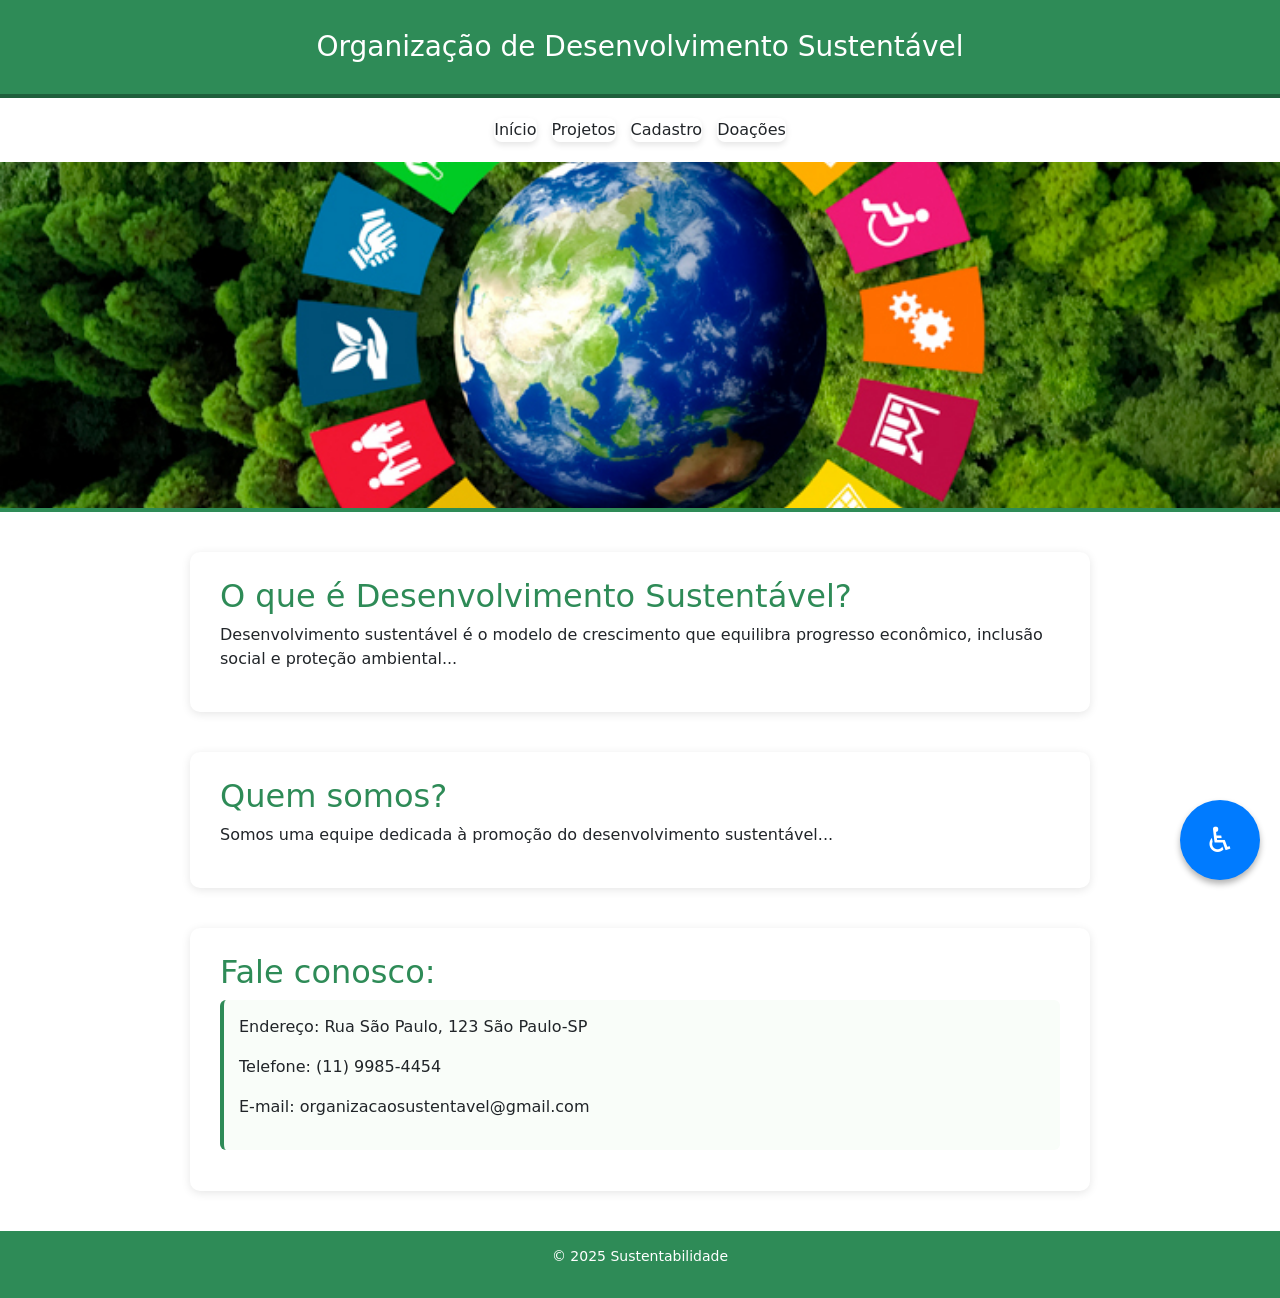
<file: index.html>
<!DOCTYPE html>
<html lang="pt-BR">
<head>
  <meta charset="UTF-8">
  <meta name="viewport" content="width=device-width, initial-scale=1.0">
  <title>Organização de Desenvolvimento Sustentável</title>
  <link rel="stylesheet" href="css/style.css">
  <link href="https://cdn.jsdelivr.net/npm/bootstrap@5.3.3/dist/css/bootstrap.min.css" rel="stylesheet">
</head>
<body>

<header class="center vermelho">
  <h1>Organização de Desenvolvimento Sustentável</h1>
</header>

<nav>
  <a href="#home" class="nav-link">Início</a>
  <a href="#projetos" class="nav-link">Projetos</a>
  <a href="#cadastro" class="nav-link">Cadastro</a>
  <a href="#doacoes" class="nav-link">Doações</a>
  <button id="accessibility-btn" aria-label="Abrir menu de acessibilidade">♿</button>
</nav>

<main id="app">
  <!-- Conteúdo carregado dinamicamente -->
</main>

<footer>
  <p>© 2025 Sustentabilidade</p>
</footer>

<!-- Menu de Acessibilidade-->
<div id="accessibility-menu" class="hidden" role="dialog" aria-label="Menu de acessibilidade">
  <h3>Acessibilidade</h3>
  <button id="increase-font">Aumentar fonte</button>
  <button id="decrease-font">Diminuir fonte</button>
  <button id="toggle-contrast">Alto contraste</button>
  <button id="read-text">Ler texto</button>
  <button id="stopBtn">Parar Leitura</button>
</div>

<script src="js/app.js"></script>
<script src="https://cdn.jsdelivr.net/npm/bootstrap@5.3.3/dist/js/bootstrap.bundle.min.js"></script>
</body>
</html>
</file>
<file: css/style.css>
/* ======== ESTILO GERAL ======== */
body {
  margin: 0;
  font-family: Arial, sans-serif;
  background-color: #f4f6f7;
  color: #333;
  line-height: 1.6;
}

/* ======== CABEÇALHO ======== */
header {
  background-color: #2e8b57; 
  color: white;
  padding: 30px 20px;
  text-align: center;
  border-bottom: 4px solid #1f5f3c;
}

header h1 {
  margin: 0;
  font-size: 28px;
}

/* ======== MENU DE NAVEGAÇÃO ======== */
nav {
  display: flex;                 /* ativa flexbox */
  justify-content: center;       /* centraliza os itens horizontalmente */
  gap: 15px;                     /* espaço entre os links */
  margin: 20px 0;
  flex-wrap: wrap;               /* permite quebrar linha em telas pequenas */
}

nav a {
  padding: 10px 20px;
  text-decoration: none;
  font-weight: bold;
  color: white;
  background-color: #28a745;
  border-radius: 8px;
  transition: all 0.3s ease;
  box-shadow: 0 3px 6px rgba(0,0,0,0.1);
}

nav a:hover {
  background-color: #1f7a33;
  color: #ffffff;
  transform: translateY(-2px);
  box-shadow: 0 5px 10px rgba(0,0,0,0.15);
}

nav a.active {
  background-color: #2e8b57;         /* cor diferente para o link ativo */
  box-shadow: 0 5px 10px rgba(0,0,0,0.2);
  transform: translateY(-2px);
}

/* ======== IMAGEM PRINCIPAL ======== */
#img1 {
  display: block;
  width: 100%;
  height: 350px;
  object-fit: cover;
  border-bottom: 4px solid #2e8b57;
}

/* ======== SEÇÕES ======== */
section {
  max-width: 900px;
  margin: 40px auto;
  background-color: white;
  padding: 25px 30px;
  border-radius: 10px;
  box-shadow: 0 2px 10px rgba(0, 0, 0, 0.1);
}

section h2 {
  color: #2e8b57;
  margin-top: 0;
}

/* ======== ENDEREÇO ======== */
address {
  font-style: normal;
  background-color: #f9fdf9;
  padding: 15px;
  border-left: 4px solid #2e8b57;
  border-radius: 6px;
}

/* ======== RODAPÉ ======== */
footer {
  text-align: center;
  padding: 15px;
  background-color: #2e8b57;
  color: white;
  font-size: 14px;
  margin-top: 40px;
}

/* ======== ESTILO DO PROJETO ======== */
.container {
  display: flex;
  flex-direction: column;
  gap: 30px; 
  margin: 0 auto;
}

.projeto {
  display: flex;
  align-items: center;
  gap: 20px; 
  background-color: #f7f7f7;
  padding: 15px;
  border-radius: 10px;
}

.projeto img {
  width: 200px;
  height: auto;
  border-radius: 8px;
}

.texto {
  flex: 1;
}

.texto strong {
  font-size: 18px;
  display: block;
  margin-bottom: 8px;
}

.badge {
  display: inline-block;
  padding: 4px 8px;
  margin: 5px 3px 10px 0;
  font-size: 12px;
  font-weight: bold;
  color: white;
  border-radius: 12px;
}

.verde { background-color: #28a745; }
.azul { background-color: #007bff; }
.amarelo { background-color: #ffc107; }

.badges {
  margin-top: 5px;
}

/* ======== ESTILO DO FORMULÁRIO ======== */
main.container {
  max-width: 700px;
  margin: 40px auto;
  background-color: #ffffff;
  padding: 30px;
  border-radius: 12px;
  box-shadow: 0 0 12px rgba(0, 0, 0, 0.1);
}

main.container h2 {
  text-align: center;
  color: #2e8b57;
  margin-bottom: 25px;
}

fieldset {
  border: 2px solid #2e8b57;
  border-radius: 10px;
  padding: 20px;
  margin-bottom: 20px;
  background-color: #f9fdf9;
}

legend {
  font-weight: bold;
  color: #2e8b57;
  padding: 0 10px;
}

label {
  display: block;
  margin-top: 10px;
  font-weight: bold;
  color: #333;
}

input,
select {
  width: 100%;
  padding: 8px 10px;
  margin-top: 5px;
  border: 1px solid #ccc;
  border-radius: 6px;
  font-size: 14px;
  box-sizing: border-box;
  transition: border-color 0.3s, box-shadow 0.3s;
}

input:focus,
select:focus {
  border-color: #2e8b57;
  box-shadow: 0 0 5px rgba(46, 139, 87, 0.4);
  outline: none;
}

button {
  display: block;
  width: 100%;
  padding: 12px;
  margin-top: 10px;
  background-color: #2e8b57;
  color: white;
  font-size: 16px;
  font-weight: bold;
  border: none;
  border-radius: 8px;
  cursor: pointer;
  transition: background-color 0.3s ease;
}

button:hover {
  background-color: #256f46;
}

input[type="number"],
input[type="text"],
input[type="email"] {
  margin-bottom: 8px;
}

/* ======== EFEITO DE ENTRADA ======== */
section, .projeto, main.container {
  opacity: 0;
  transform: translateY(40px);
  transition: opacity 0.8s ease, transform 0.8s ease;
}
section.show, .projeto.show, main.container.show {
  opacity: 1;
  transform: translateY(0);
}

/* ======== LINK ATIVO DO MENU ======== */
nav a.active {
  text-decoration: underline;
  color: #e0ffe5;
}

#accessibility-menu {
  position: fixed;
  bottom: 90px;
  right: 20px;
  background: #d1ecdc;
  border-radius: 12px;
  box-shadow: 0 2px 8px rgba(0,0,0,0.2);
  padding: 15px;
  width: 220px;
  z-index: 1000;
  font-family: Arial, sans-serif;
  color:rgb(16, 15, 15);
}

#accessibility-btn {
  position: fixed;
  bottom: 20px;
  right: 20px;
  background: #007bff;
  color: white;
  border: none;
  border-radius: 50%;
  font-size: 35px;
  width: 80px;
  height: 80px;
  cursor: pointer;
  box-shadow: 0 4px 6px rgba(0,0,0,0.3);
  z-index: 1000;
}
#accessibility-menu.hidden {
  display: none;
}
#accessibility-menu button {
  display: block;
  margin: 8px 0;
  width: 100%;
  padding: 8px;
  background: #a9c3de;
  border: none;
  border-radius: 8px;
  cursor: pointer;
  transition: 0.2s;
  color: black;
}
#accessibility-menu button:hover {
  background: #007bff;
  color: white;
}
body.high-contrast nav a,
body.high-contrast main.container,
body.high-contrast section{
  background-color: #252222;
   color: #fff;
}
body.high-contrast label{
  
  color:white;
}

body.high-contrast select,
body.high-contrast input{
  background-color: #1b1818;
  color:white;
}



body.high-contrast fieldset,
body.high-contrast div,
body.high-contrast address,
body.high-contrast {
  background-color: #000;
  color: #fff;
}
body.high-contrast a {
  color: yellow;
}
body.high-contrast #accessibility-menu {
  background-color: #181717 !important;
  color: #fff !important;
  border-color: #fff !important;
}

body.high-contrast #accessibility-menu button {
  background-color: #2f2c2c !important;
  color: rgb(255, 255, 255) !important;
  border: 1px solid #fff !important;
}
</file>
